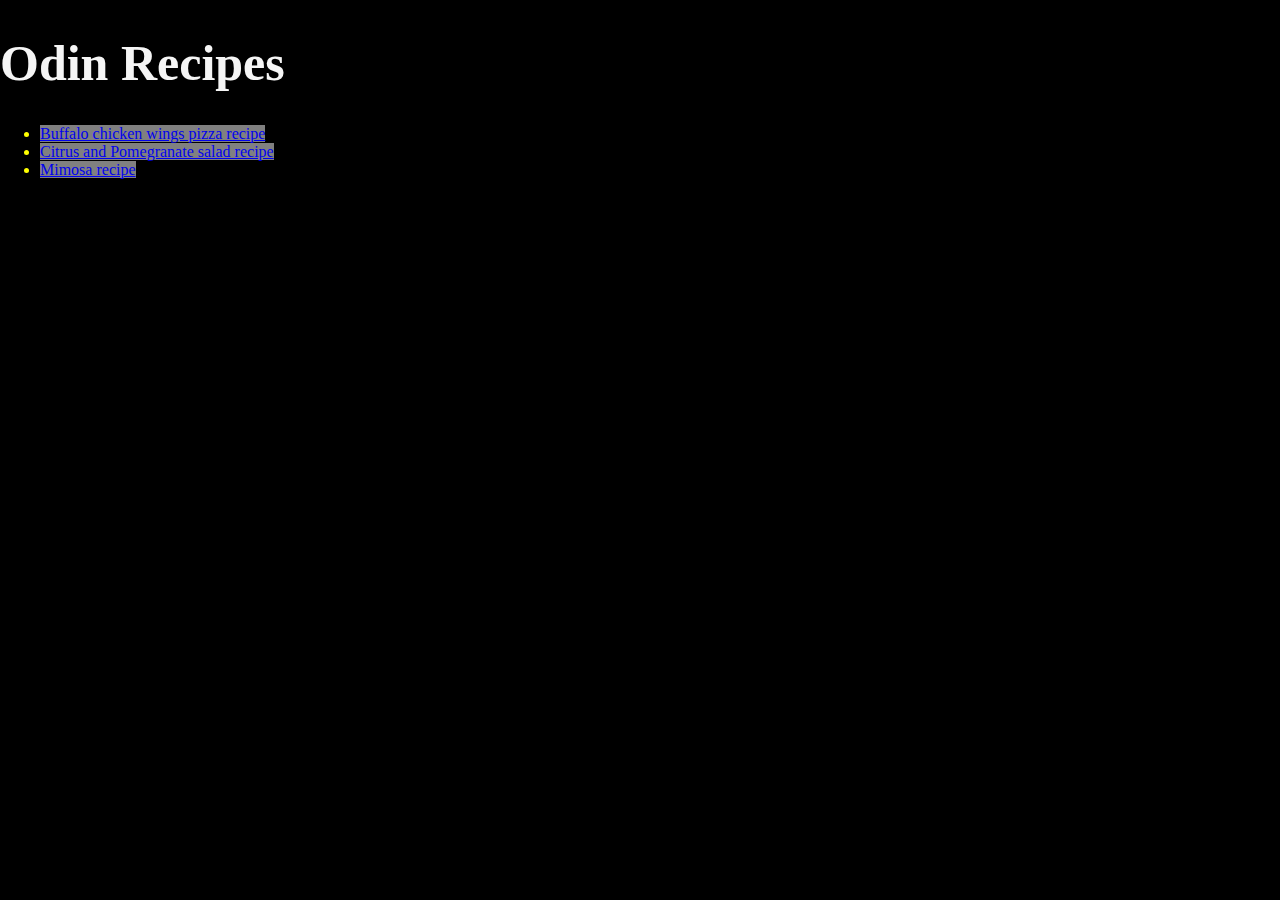
<file: index.html>
<!DOCTYPE html>
<html lang="en">
<head>
    <meta charset="UTF-8">
    <meta name="viewport" content="width=device-width, initial-scale=1.0">
    <title>Recipes</title>
    <link rel="stylesheet" href="styles.css">
</head>
<body>
    <h1>Odin Recipes</h1>
    <ul>
    <li><a href="recipes/pizza.html">Buffalo chicken wings pizza recipe</a></li>
    <li><a href="recipes/salad.html">Citrus and Pomegranate salad recipe</a></li>
    <li><a href="recipes/drinks.html">Mimosa recipe</a></li>
    </ul>
</body>
</html>
</file>
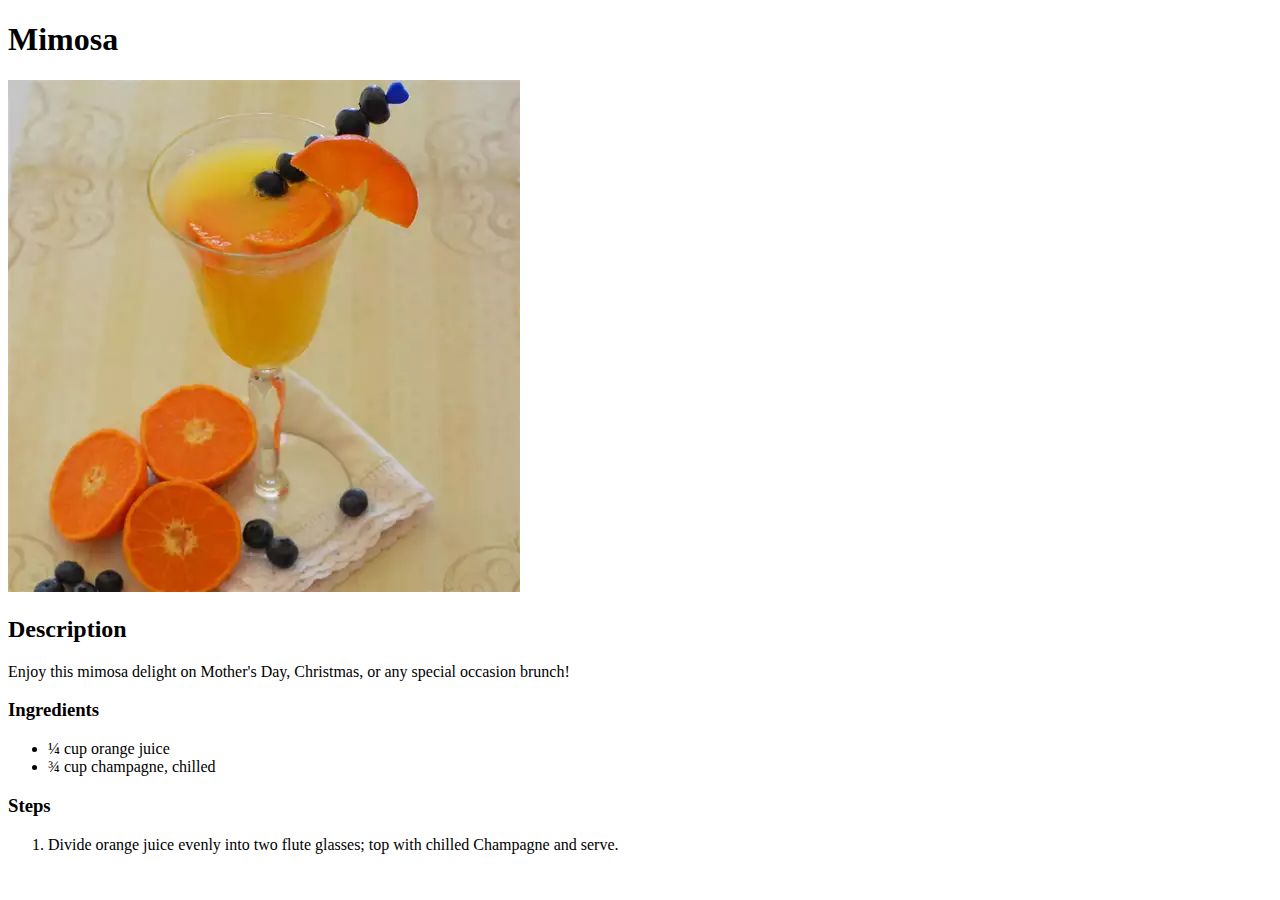
<file: recipes/drinks.html>
<!DOCTYPE html>
<html lang="en">
<head>
    <meta charset="UTF-8">
    <meta name="viewport" content="width=device-width, initial-scale=1.0">
    <title>Mimosa Recipe</title>
</head>
<body>
    <h1>Mimosa</h1>
    <img src="/images/drinks.webp" alt="A glass of Mimosa champagne">
    <h2>Description</h2>
    <p>Enjoy this mimosa delight on Mother's Day, Christmas, or any special occasion brunch!</p>
    <h3>Ingredients</h3>
    <ul>
        <li>¼ cup orange juice</li>
        <li>¾ cup champagne, chilled</li>
    </ul>
    <h3>Steps</h3>
    <ol>
        <li>Divide orange juice evenly into two flute glasses; top with chilled Champagne and serve.</li>
    </ol>
</body>
</html>
</file>
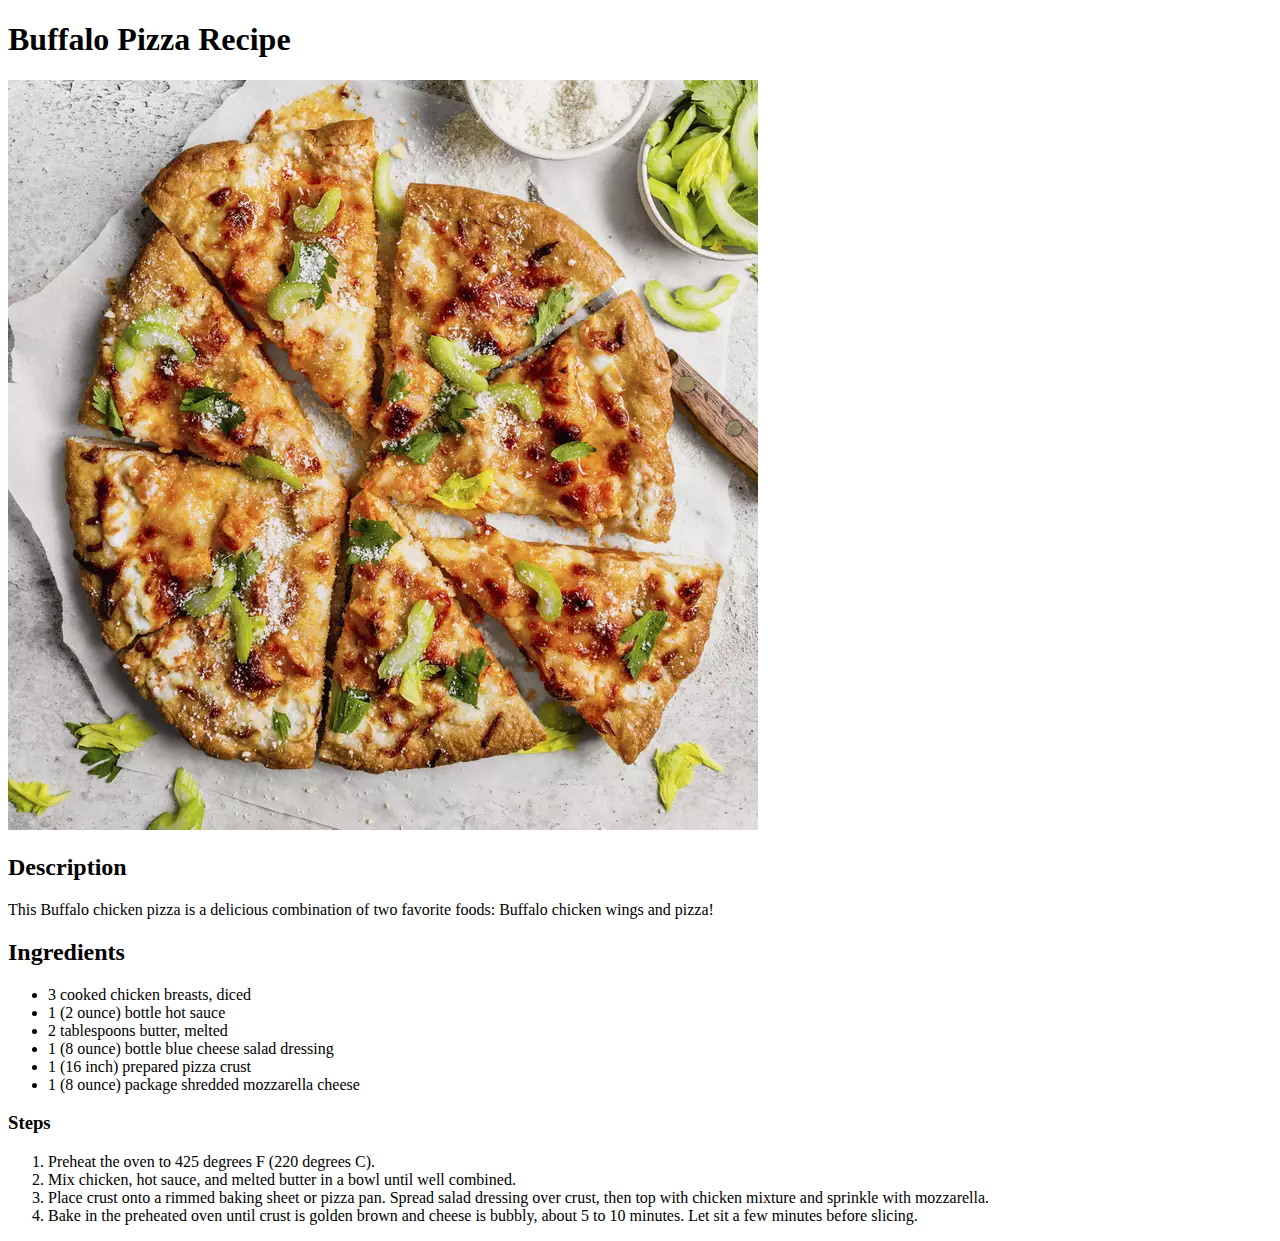
<file: recipes/pizza.html>
<!DOCTYPE html>
<html lang="en">
<head>
    <meta charset="UTF-8">
    <meta name="viewport" content="width=device-width, initial-scale=1.0">
    <title>Recipes</title>
</head>
<body>
    <h1>Buffalo Pizza Recipe</h1>
    <img src="/images/pizza.webp" alt="A steamy and ready to eat buffalo chicken pizza">
    <h2>Description</h2>
    <p>This Buffalo chicken pizza is a delicious combination of two favorite foods: Buffalo chicken wings and pizza!</p>
    <h2>Ingredients</h2>
    <ul>
        <li>3 cooked chicken breasts, diced</li>
        <li>1 (2 ounce) bottle hot sauce</li>
        <li>2 tablespoons butter, melted</li>
        <li>1 (8 ounce) bottle blue cheese salad dressing</li>
        <li>1 (16 inch) prepared pizza crust</li>
        <li>1 (8 ounce) package shredded mozzarella cheese</li>
    </ul>
    <h3>Steps</h3>
    <ol>
        <li>Preheat the oven to 425 degrees F (220 degrees C).</li>
        <li>Mix chicken, hot sauce, and melted butter in a bowl until well combined.</li>
        <li>Place crust onto a rimmed baking sheet or pizza pan. Spread salad dressing over crust, then top with chicken mixture and sprinkle with mozzarella.</li>
        <li>Bake in the preheated oven until crust is golden brown and cheese is bubbly, about 5 to 10 minutes. Let sit a few minutes before slicing.</li>
    </ol>
</body>
</html>
</file>
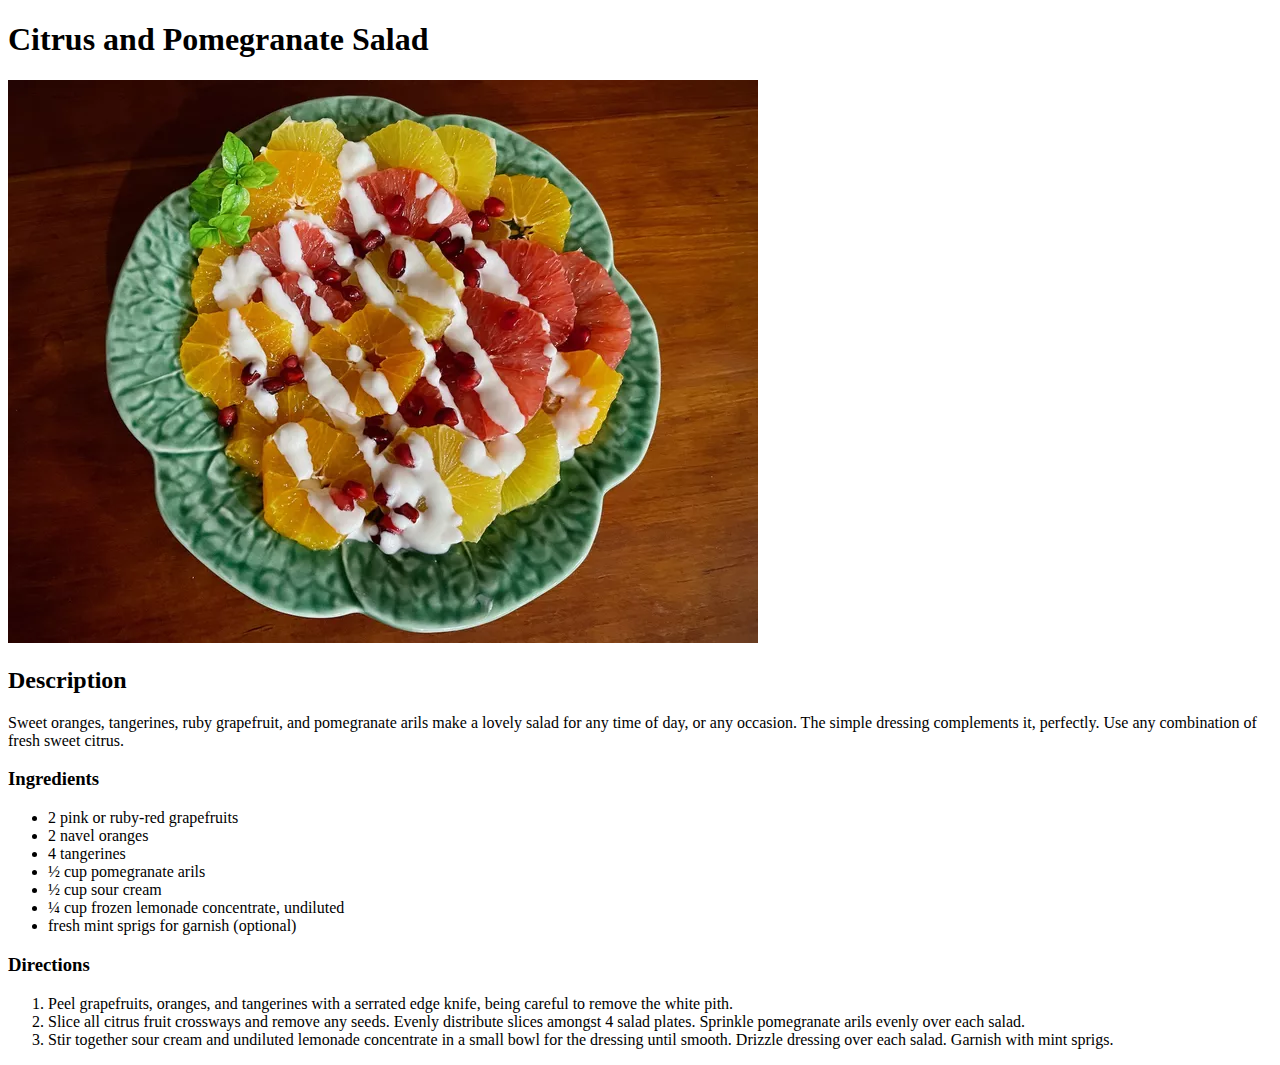
<file: recipes/salad.html>
<!DOCTYPE html>
<html lang="en">
<head>
    <meta charset="UTF-8">
    <meta name="viewport" content="width=device-width, initial-scale=1.0">
    <title>Citrus and Pomegranate salad</title>
</head>
<body>
    <h1>Citrus and Pomegranate Salad</h1>
    <img src="/images/salad.webp" alt="A serving of Citrus and Pomegranate salad">
    <h2>Description</h2>
    <p>Sweet oranges, tangerines, ruby grapefruit, and pomegranate arils make a lovely salad for any time of day, or any occasion. The simple dressing complements it, perfectly. Use any combination of fresh sweet citrus.</p>
    <h3>Ingredients</h3>
    <ul>
        <li>2 pink or ruby-red grapefruits</li>
        <li>2 navel oranges</li>
        <li>4 tangerines</li>
        <li>½ cup pomegranate arils</li>
        <li>½ cup sour cream</li>
        <li>¼ cup frozen lemonade concentrate, undiluted</li>
        <li>fresh mint sprigs for garnish (optional)</li>
    </ul>
    <h3>Directions</h3>
    <ol>
        <li>Peel grapefruits, oranges, and tangerines with a serrated edge knife, being careful to remove the white pith.</li>
        <li>Slice all citrus fruit crossways and remove any seeds. Evenly distribute slices amongst 4 salad plates. Sprinkle pomegranate arils evenly over each salad.</li>
        <li>Stir together sour cream and undiluted lemonade concentrate in a small bowl for the dressing until smooth. Drizzle dressing over each salad. Garnish with mint sprigs.</li>
    </ol>
</body>
</html>
</file>
<file: styles.css>
h1 {
    font-weight: bold;
    font-size: 50px;
}

body {
    margin: auto;
    color: whitesmoke;
    background: black;
    text-align: left;
    
}

li {
    color: yellow;
}

a {
    background: gray;
}

a:hover {
    background: red;
    color: white;
}
</file>
